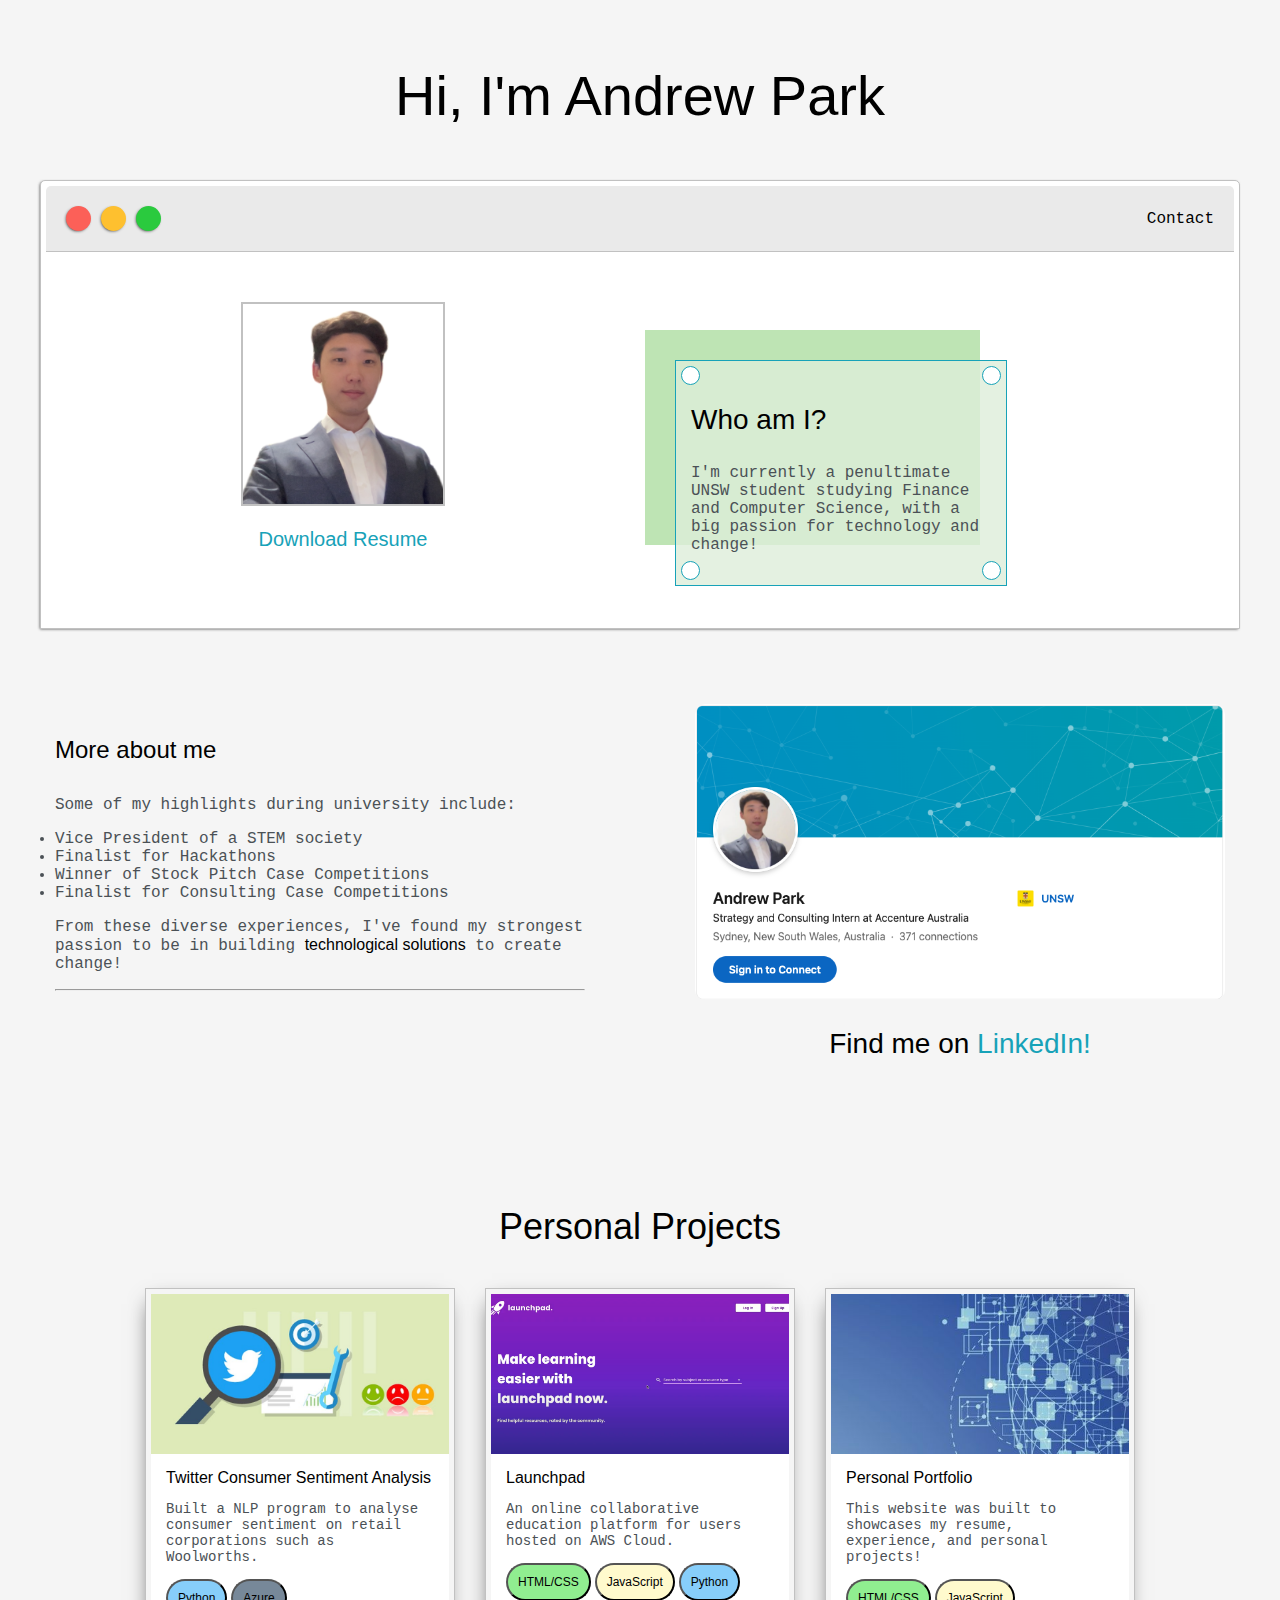
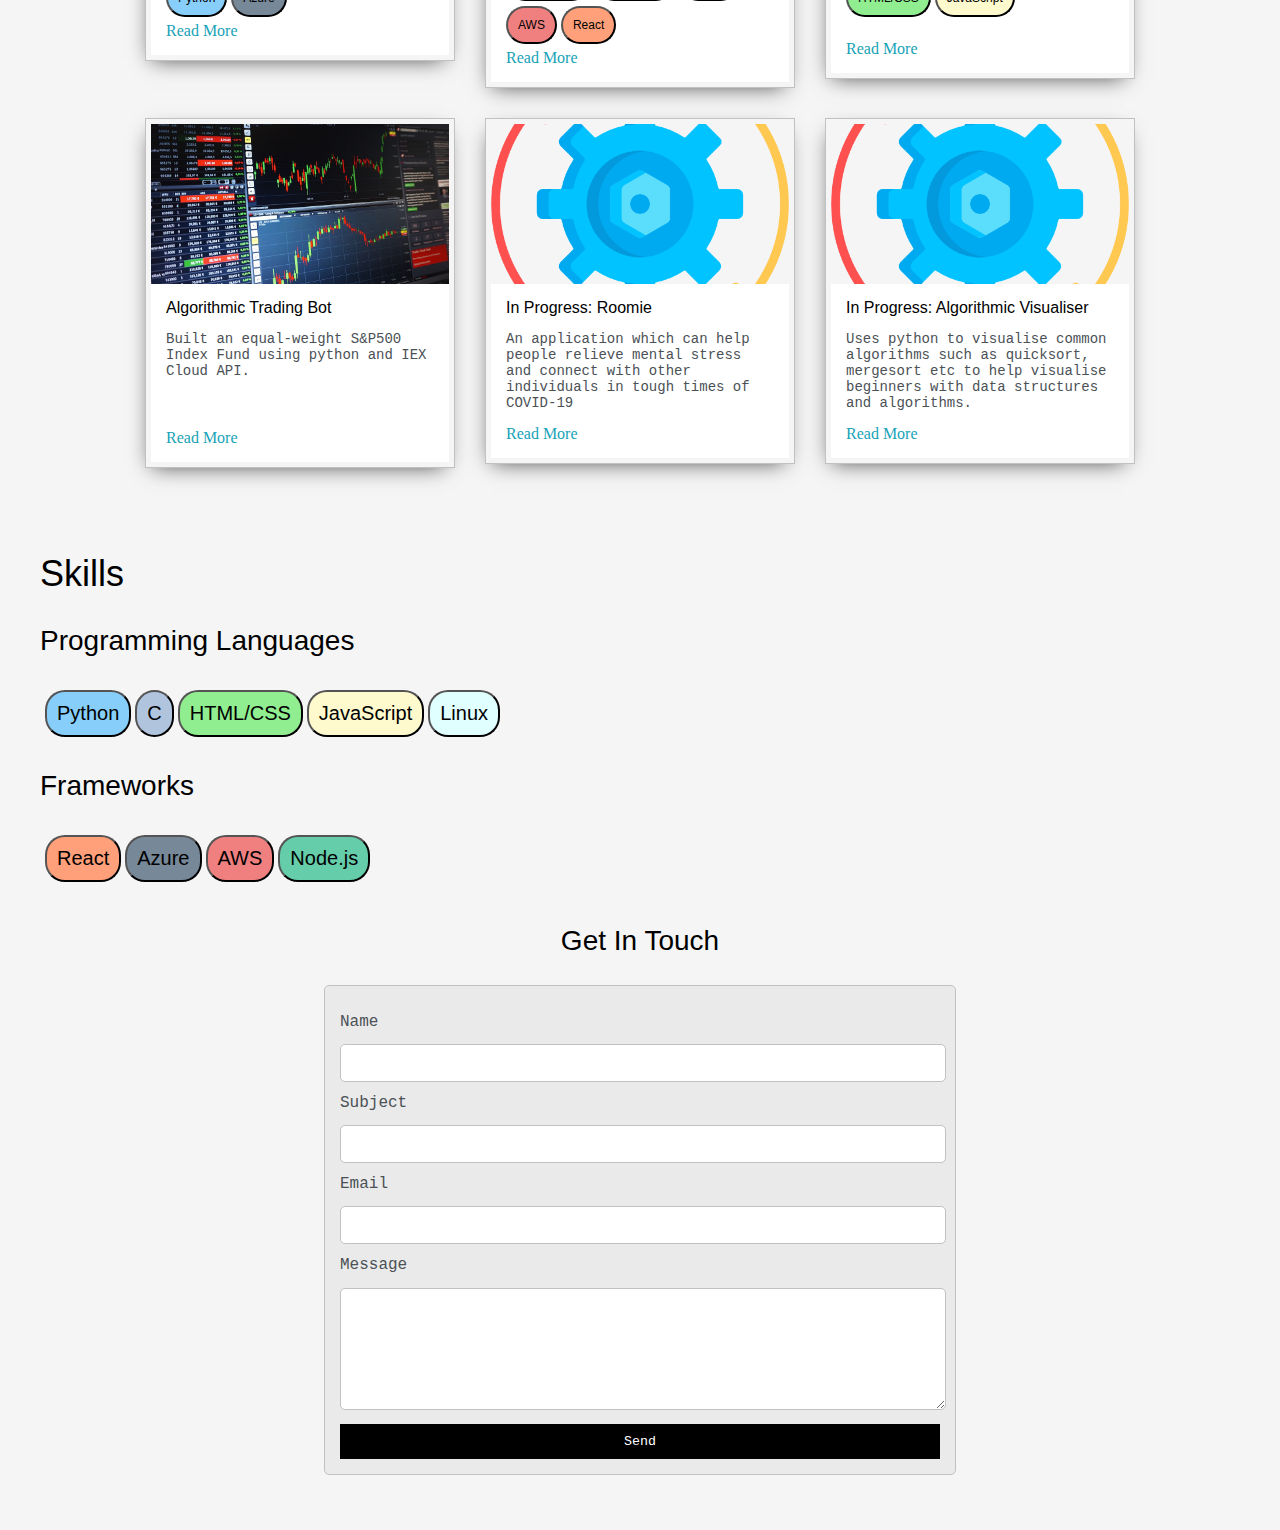
<file: portfolio-website-master/index.html>
<!DOCTYPE html>
<html>
<head>
	<title>Andrew Park's Personal Portfolio</title>

	<!-- Controls how your device is shown on different devices -->
	<meta name="viewport" content="width=device-width, initial-scale=1, maximum-scale=1, minimum-scale=1" />

	<link href="https://fonts.googleapis.com/css2?family=Russo+One&display=swap" rel="stylesheet">

	<link href="https://fonts.googleapis.com/css2?family=Roboto+Mono:wght@500&family=Russo+One&display=swap" rel="stylesheet">

	<link rel="stylesheet" type="text/css" href="default.css">
	<link id="theme-style" rel="stylesheet" type="text/css" href="">
</head>
<body>
	<!-- spans are in line elements, divs are block containers -->
	<section class="s1">
		<div class = whitebox>
		<div class="main-container">
			<div class="greeting-wrapper">
				<h1>Hi, I'm Andrew Park</h1>
			</div>
			<div class="intro-wrapper">
				<div class="nav-wrapper">

					<!-- Link around dots-wrapper added after tutorial video -->
					<a href="index.html">
						<div class="dots-wrapper">
							<div id="dot-1" class="browser-dot"></div>
							<div id="dot-2" class="browser-dot"></div>
							<div id="dot-3" class="browser-dot"></div>
						</div>
					</a>
					
					<ul id="navigation">
						<li><a href="index.html#contact">Contact</a></li>

					</ul>
				</div>

				<div class="left-column">
					<img id="profile_pic" src="images/andrewphoto.png" alt="picture">
					<h5 style="text-align: center;line-height: 0;"><a target="_blank" href="resume.pdf">Download Resume</a></h5>
				</div>
				<div class="right-column">

					<div id="preview-shadow">
						<div id="preview">
							<div id="corner-tl" class="corner"></div>
							<div id="corner-tr" class="corner"></div>
							<h3>Who am I?</h3>
							<p>I'm currently a penultimate UNSW student studying Finance and Computer Science, with a big passion for technology and change!</p>
							<div id="corner-br" class="corner"></div>
							<div id="corner-bl" class="corner"></div>
						</div>
					</div>
				</div>
			</div>
		</div>
		</div>
	</section>
	
	<section class="s2">
		<div class="main-container">
			<div class ="whitecontainer">
				<div class="about-wrapper">
					<div class="about-me">
						<h4>More about me</h4>

						<p>Some of my highlights during university include:</p>
							<li>Vice President of a STEM society</li>	
							<li>Finalist for Hackathons</li>
							<li>Winner of Stock Pitch Case Competitions</li>
							<li>Finalist for Consulting Case Competitions</li>

						<p>From these diverse experiences, I've found my strongest passion to be in building <strong>technological solutions</strong> to create change!</p>

						<hr>
						
					</div>

					
					<div class="social-links">
						<img id="social_img" src="images/linkedin.png">
						<h3>Find me on<a target="_blank" href="https://www.linkedin.com/in/andrew-park-7b8992195/"> LinkedIn!</a></h3>
						<br>
					</div>
				</div>
			</div>
		</div>
	</section>

	<section class="s1">
		<div class="main-container">
			<h2 style="text-align: center;">Personal Projects</h2>
			<div class="post-wrapper">
				<div>
					<div class="post">
						<img class="thumbnail" src="images/twitter.jpeg">
						<div class="post-preview">
							<h6 class="post-title">Twitter Consumer Sentiment Analysis</h6>
							<p class="post-intro">Built a NLP program to analyse consumer sentiment on retail corporations such as Woolworths.</p>
							<button class = btn id ="python">
								Python
							</button>
							<button class = btn id ="azure">
								Azure
							</button>
							<br>
							<a href="post.html">Read More</a>
						</div>
					</div>
				</div>

				<div>
					<div class="post">
						<img class="thumbnail" src="images/launchpad.png">
						<div class="post-preview">
							<h6 class="post-title">Launchpad</h6>
							<p class="post-intro">An online collaborative education platform for users hosted on AWS Cloud.</p>
							
							<button class = btn id ="htmlcss">
								HTML/CSS
							</button>
							<button class = btn id ="javascript">
								JavaScript
							</button>
							<button class = btn id ="python">
								Python
							</button>
							<button class = btn id ="aws">
								AWS
							</button>
							<button class = btn id ="react">
								React
							</button>
							<br>
							<a href="post.html">Read More</a>
						</div>
					</div>
				</div>

				<div>
					<div class="post">
						<img class="thumbnail" src="images/background.jpeg">
						<div class="post-preview">
							<h6 class="post-title">Personal Portfolio</h6>
							<p class="post-intro">This website was built to showcases my resume, experience, and personal projects!</p>

							<button class = btn id ="htmlcss">
								HTML/CSS
							</button>
							<button class = btn id ="javascript">
								JavaScript
							</button>
							<br>
							<br>
							<a href="post.html">Read More</a>
						</div>
					</div>
				</div>
				
				<div>
					<div class="post">
						<img class="thumbnail" src="images/tradingbot.jpeg">
						<div class="post-preview">
							<h6 class="post-title">Algorithmic Trading Bot</h6>
							<p class="post-intro">Built an equal-weight S&P500 Index Fund using python and IEX Cloud API.</p>
							<br>
							<br>
							<a href="post.html">Read More</a>
							
						</div>
					</div>
				</div>

				<div>
					<div class="post">
						<img class="thumbnail" src="images/inprogress.png">
						<div class="post-preview">
							<h6 class="post-title">In Progress: Roomie </h6>
							<p class="post-intro">An application which can help people relieve mental stress and connect with other individuals in tough times of COVID-19</p>
							
							<a href="post.html">Read More</a>
						</div>
					</div>
				</div>
				
				<div>
					<div class="post">
						<img class="thumbnail" src="images/inprogress.png">
						<div class="post-preview">
							<h6 class="post-title">In Progress: Algorithmic Visualiser</h6>
							<p class="post-intro">Uses python to visualise common algorithms such as quicksort, mergesort etc to help visualise beginners with data structures and algorithms.</p>
							<a href="post.html">Read More</a>
						</div>
					</div>
				</div>
			</div>
			<h2>Skills</h2>
				<h3>Programming Languages</h3>
				<div id="skills">
					<button class = btn1 id ="python">
						Python
					</button>
					<button class = btn1 id ="c">
						C
					</button>
					
					<button class = btn1 id ="htmlcss">
						HTML/CSS
					</button>
					<button class = btn1 id ="javascript">
						JavaScript
					</button>
					<button class = btn1 id ="linux">
						Linux
					</button>
					
				</div>
				<h3>Frameworks</h3>
				<div id = "skills">
					<button class = btn1 id ="react">
						React
					</button>
					<button class = btn1 id ="azure">
						Azure
					</button>
					<button class = btn1 id ="aws">
						AWS
					</button>
					<button class = btn1 id ="node">
						Node.js
					</button>
				</div>
		</div>
		
	</section>
	
	<section class="s2">
		<div class="main-container">
			<a href=""></a>
			<h3 style="text-align: center;">Get In Touch</h3>

			<form id="contact-form">
				<a name="contact"></a>

				<label>Name</label>
				<input class="input-field" type="text" name="name">

				<label>Subject</label>
				<input class="input-field" type="text" name="subject">

				<label>Email</label>
				<input class="input-field" type="text" name="email">

				<label>Message</label>
				<textarea class="input-field" name="message"></textarea>

				<input id="submit-btn" type="submit" value="Send">
			</form>
		</div>
	</section> 

	<script type="text/javascript" src="script.js"></script>
</body>
</html>
</file>
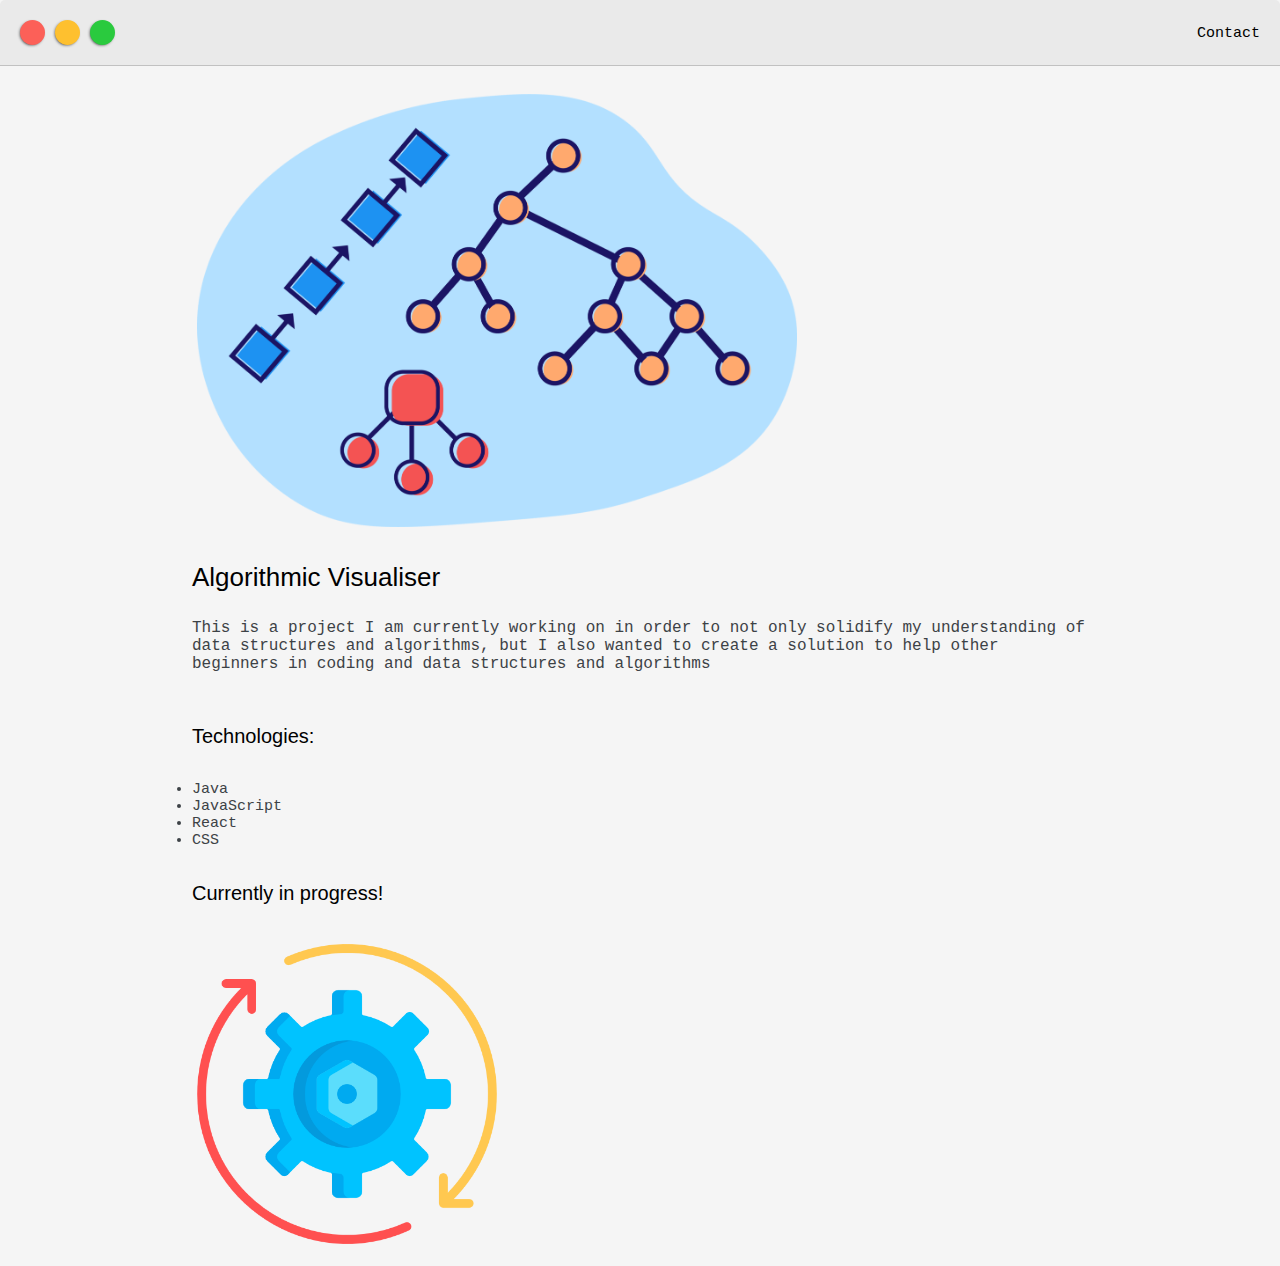
<file: algorithmsvisualiser.html>
<!DOCTYPE html>
<html>
<head>
	<title>Algorithms Visualiser</title>


	<meta name="viewport" content="width=device-width, initial-scale=1, maximum-scale=1, minimum-scale=1" />

	<link href="https://fonts.googleapis.com/css2?family=Russo+One&display=swap" rel="stylesheet">

	<link href="https://fonts.googleapis.com/css2?family=Roboto+Mono:wght@500&display=swap" rel="stylesheet">

	<link rel="stylesheet" type="text/css" href="default.css">


	<style type="text/css">
		.img-container{
			max-width: 600px;
			
		}

		img{
			width: 100%
		}
		.img-container1{
			
			max-width: 300px;
		}

	</style>

</head>
<body>
	<div class="nav-wrapper">

		<!-- Link around dots-wrapper added after tutorial video -->
		<a href="index.html">
			<div class="dots-wrapper">
				<div id="dot-1" class="browser-dot"></div>
				<div id="dot-2" class="browser-dot"></div>
				<div id="dot-3" class="browser-dot"></div>
			</div>
		</a>

		<ul id="navigation">
			<li><a href="index.html#contact">Contact</a></li>

		</ul>
	</div>

	<div class="main-container">
		<br>

		<div class="img-container">
			<img src="images/dsa.png">
		</div>
		
		<h3>Algorithmic Visualiser</h3>

		<p>This is a project I am currently working on in order to not only solidify my understanding of data structures and algorithms, 
			but I also wanted to create a solution to help other beginners in coding and data structures and algorithms

		<br>
		<br>
		</p>

		<h5>Technologies:</h5>
		<li>Java</li>
		<li>JavaScript</li>
		<li>React</li>
		<li>CSS</li>

		<h5>Currently in progress!</h5>
		<div class="img-container1">
			<img src="images/inprogress.png">
		</div>
	</div>

</body>
</html>

<!-- QuantConnect is an open-source, cloud-based algorithmic trading platform for equities, FX, futures, options, derivatives and cryptocurrencies. -->
</file>
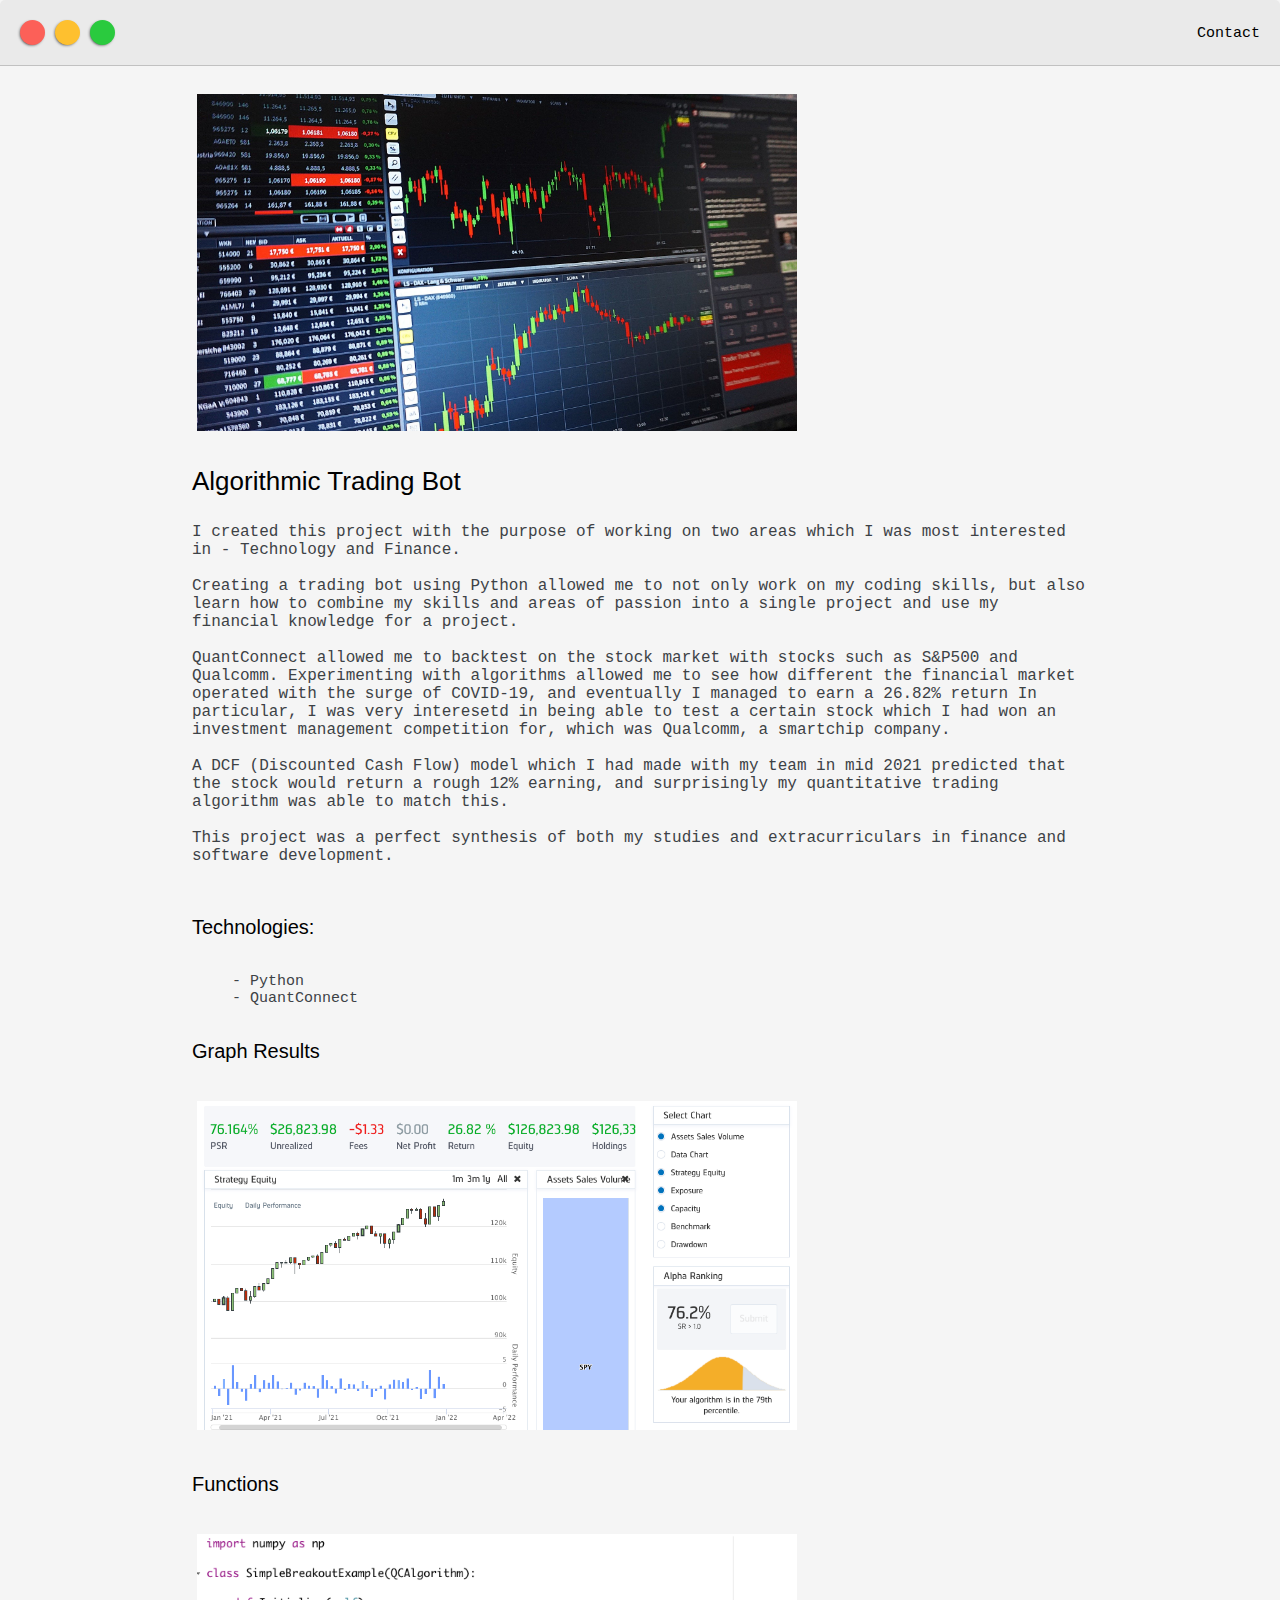
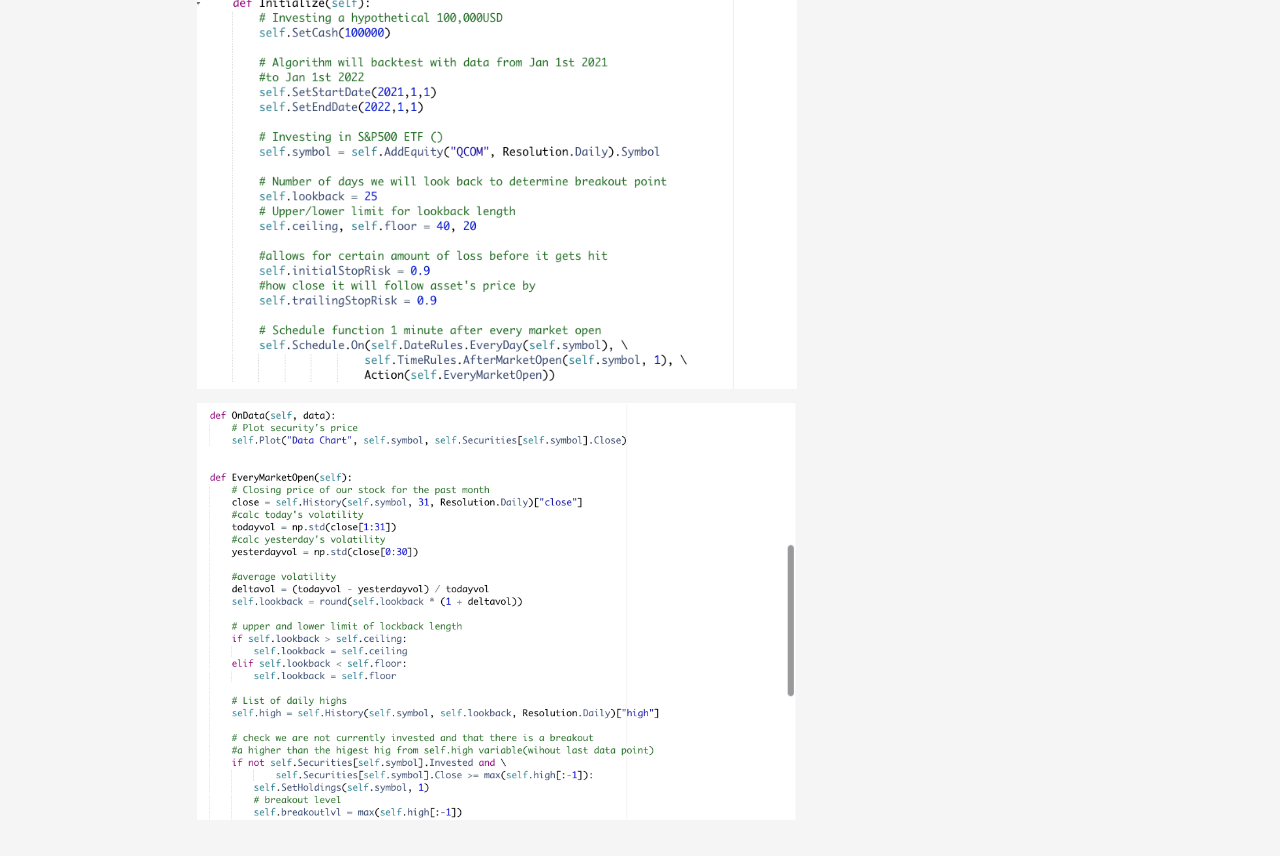
<file: tradingbot.html>
<!DOCTYPE html>
<html>
<head>
	<title>Algorithmic Trading Bot</title>


	<meta name="viewport" content="width=device-width, initial-scale=1, maximum-scale=1, minimum-scale=1" />

	<link href="https://fonts.googleapis.com/css2?family=Russo+One&display=swap" rel="stylesheet">

	<link href="https://fonts.googleapis.com/css2?family=Roboto+Mono:wght@500&display=swap" rel="stylesheet">

	<link rel="stylesheet" type="text/css" href="default.css">


	<style type="text/css">
		.img-container{
			max-width: 600px;
		}

		img{
			width: 100%
		}

	</style>

</head>
<body>
	<div class="nav-wrapper">

		<!-- Link around dots-wrapper added after tutorial video -->
		<a href="index.html">
			<div class="dots-wrapper">
				<div id="dot-1" class="browser-dot"></div>
				<div id="dot-2" class="browser-dot"></div>
				<div id="dot-3" class="browser-dot"></div>
			</div>
		</a>

		<ul id="navigation">
			<li><a href="index.html#contact">Contact</a></li>

		</ul>
	</div>

	<div class="main-container">
		<br>

		<div class="img-container">
			<img src="images/tradingbot.jpeg">
		</div>
		
		<h3>Algorithmic Trading Bot</h3>

		<p> I created this project with the purpose of working on two areas which I was most interested in - Technology and Finance.
		<br>
		<br>
		Creating a trading bot using Python allowed me to not only work on my coding skills, but also learn how to combine my skills and areas of passion into a single project and use my financial knowledge for a project.
		
		<br>
		<br>
		QuantConnect allowed me to backtest on the stock market with stocks such as S&P500 and Qualcomm. Experimenting with algorithms allowed me to see how different the financial market operated with the surge of COVID-19, and eventually I managed to earn a 26.82% return
		In particular, I was very interesetd in being able to test a certain stock which I had won an investment management competition for, which was Qualcomm, a smartchip company. 
		<br>
		<br>
		A DCF (Discounted Cash Flow) model which I had made with my team in mid 2021 predicted that the stock would return a rough 12% earning, and surprisingly my quantitative trading algorithm was able to match this.
		<br>
		<br>
		This project was a perfect synthesis of both my studies and extracurriculars in finance and software development.
		<br>
		<br>
		</p>

		<h5>Technologies:</h5>
		<ul>
			<li>- Python</li>
			<li>- QuantConnect</li>
		</ul>


		<h5>Graph Results</h5>
		<div class="img-container">
			<img src="images/tradegraph.png">
		</div>


		<h5>Functions</h5>
		<div class="img-container">
			<img src="images/function1.png">
		</div>

		
		<div class="img-container">
			<img src="images/function2.png">
		</div>


	</div>

</body>
</html>

<!-- QuantConnect is an open-source, cloud-based algorithmic trading platform for equities, FX, futures, options, derivatives and cryptocurrencies. -->
</file>
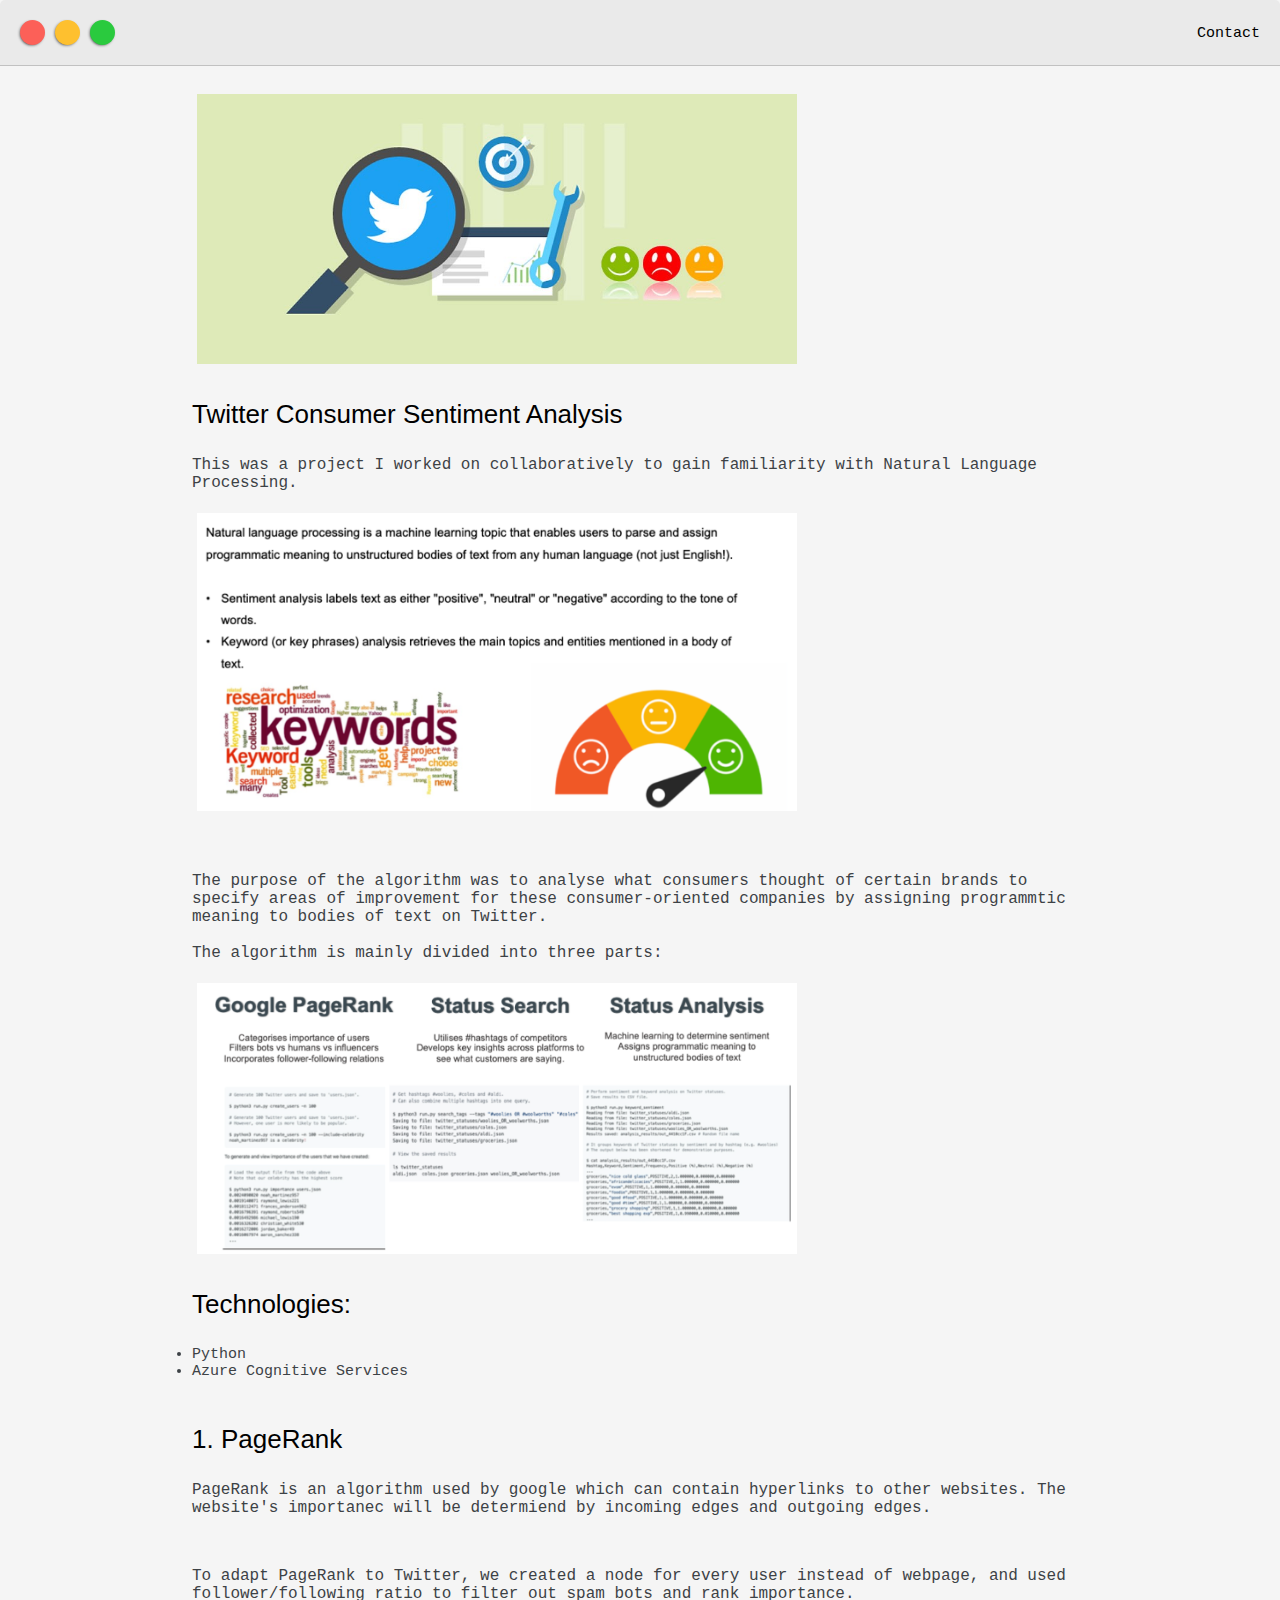
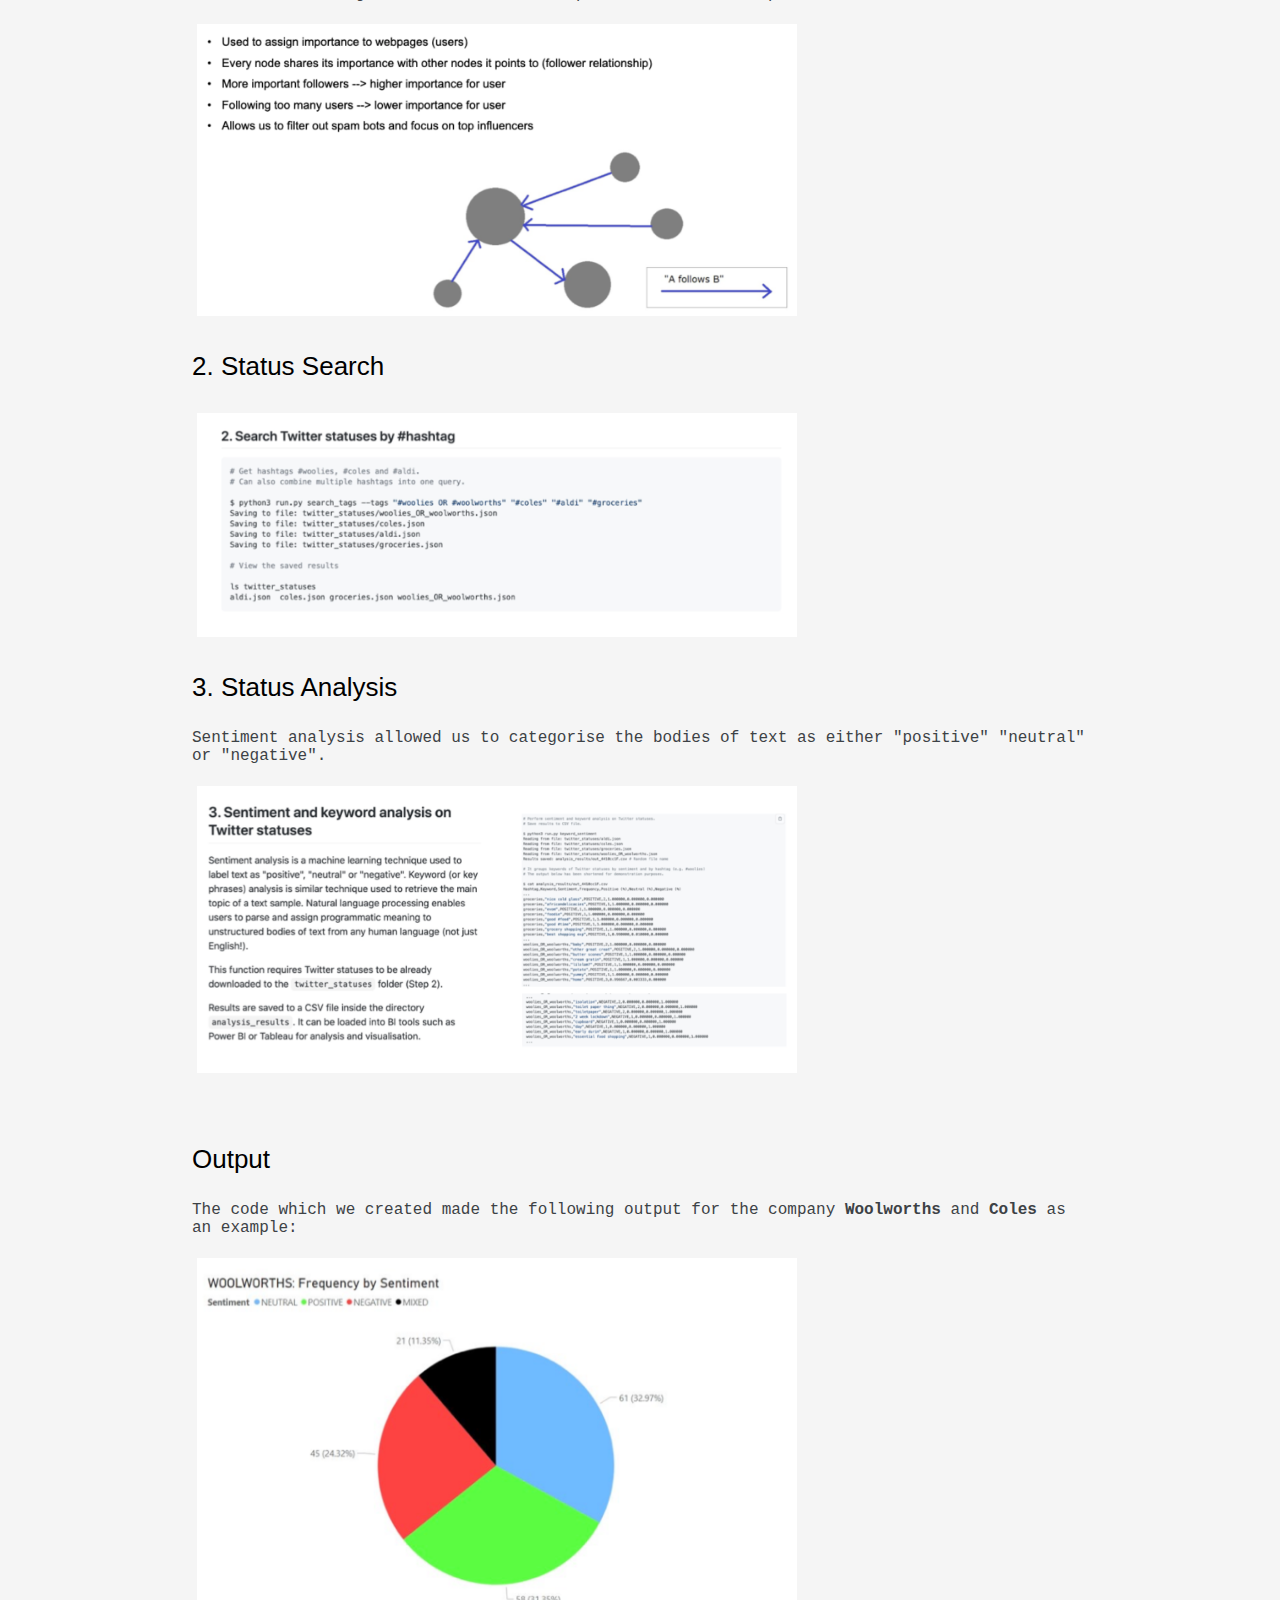
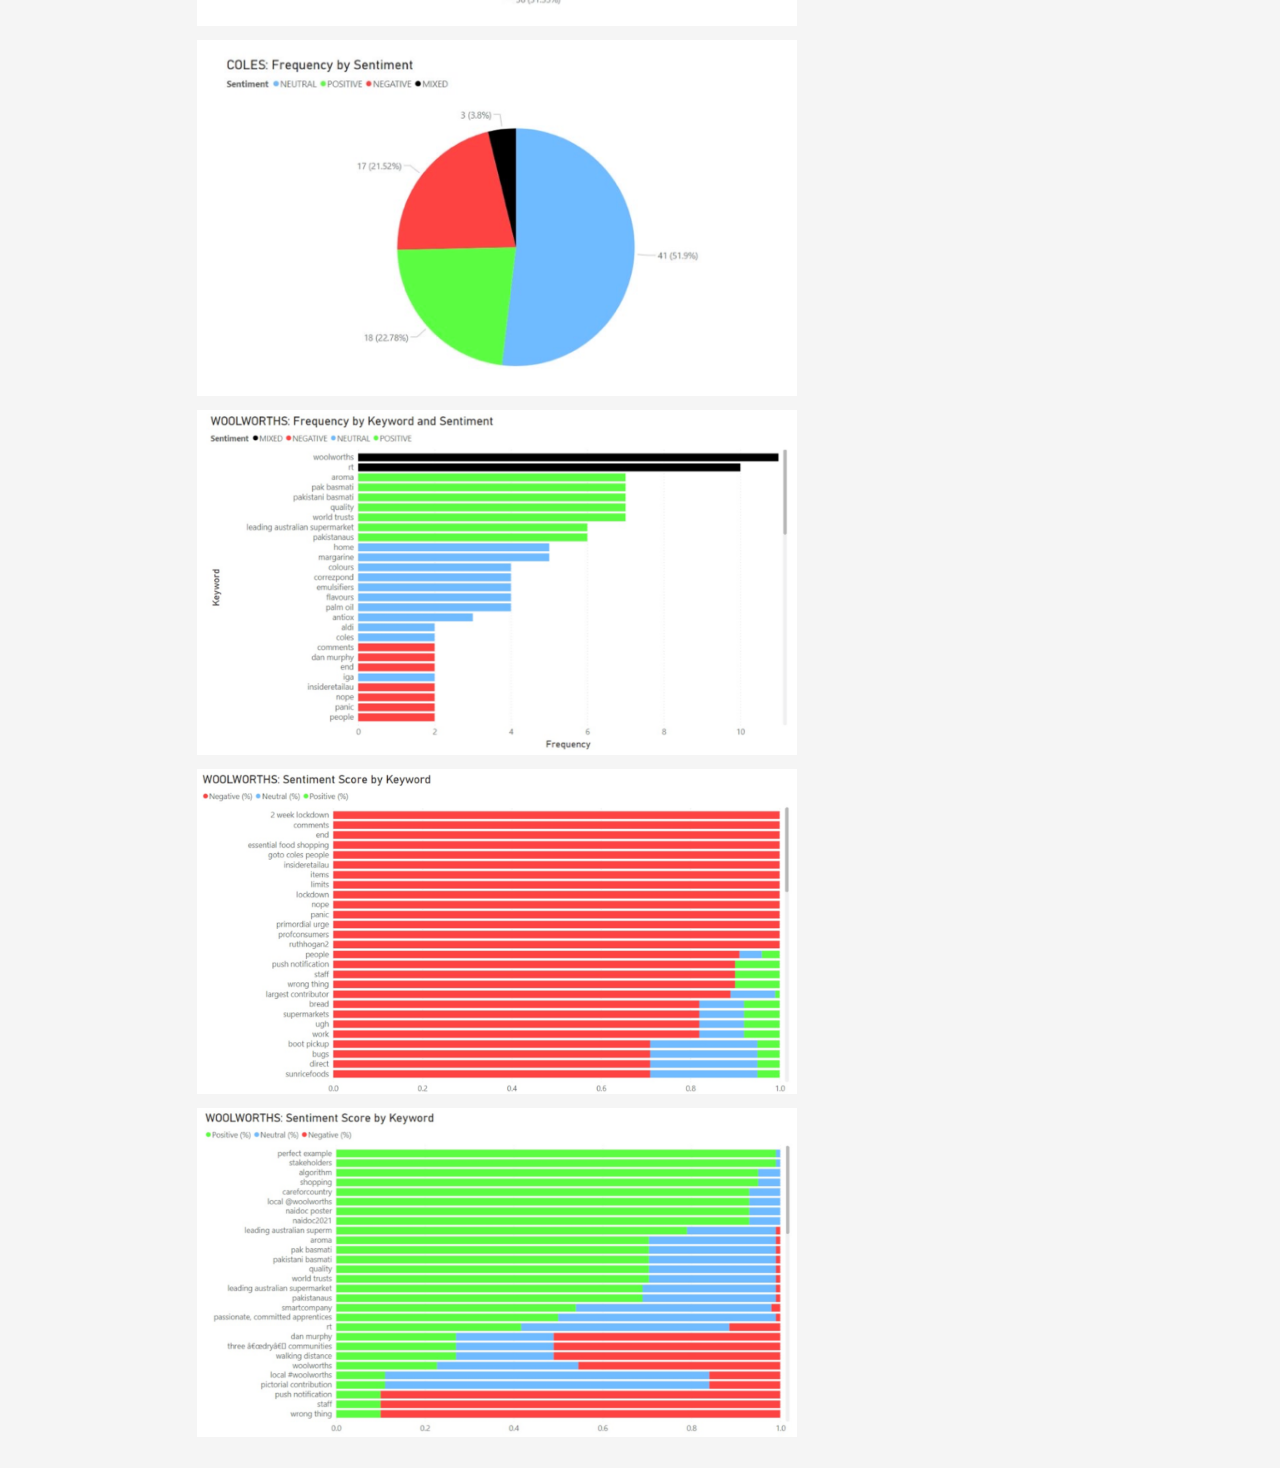
<file: twitter.html>
<!DOCTYPE html>
<html>
<head>
	<title>Twitter Consumer Sentiment Analysis</title>


	<meta name="viewport" content="width=device-width, initial-scale=1, maximum-scale=1, minimum-scale=1" />

	<link href="https://fonts.googleapis.com/css2?family=Russo+One&display=swap" rel="stylesheet">

	<link href="https://fonts.googleapis.com/css2?family=Roboto+Mono:wght@500&display=swap" rel="stylesheet">

	<link rel="stylesheet" type="text/css" href="default.css">


	<style type="text/css">
		.img-container{
			max-width: 600px;
		}

		img{
			width: 100%
		}

	</style>

</head>
<body>
	<div class="nav-wrapper">

		<!-- Link around dots-wrapper added after tutorial video -->
		<a href="index.html">
			<div class="dots-wrapper">
				<div id="dot-1" class="browser-dot"></div>
				<div id="dot-2" class="browser-dot"></div>
				<div id="dot-3" class="browser-dot"></div>
			</div>
		</a>

		<ul id="navigation">
			<li><a href="index.html#contact">Contact</a></li>

		</ul>
	</div>

	<div class="main-container">
	
		<br>

		<div class="img-container">
			<img src="images/twitter.jpeg">
		</div>
		
		<h3>Twitter Consumer Sentiment Analysis</h3>

		<p>This was a project I worked on collaboratively to gain familiarity with Natural Language Processing.
			<div class="img-container">
				<img src="images/wooliesx8.png">
			</div>
		<br>
		<br>
		<p>The purpose of the algorithm was to analyse what consumers thought of certain brands to specify areas of improvement for these consumer-oriented companies by assigning programmtic meaning to bodies of text on Twitter.
			<br>
			<br>
			The algorithm is mainly divided into three parts:
		</p>	
		<div class="img-container">
			<img src="images/wooliesx1.png">
		</div>
		
		<h3>Technologies:</h3>
			<li>Python</li>
			<li>Azure Cognitive Services</li>
		
		<br>
		<h3>1. PageRank</h3>
		<p> PageRank is an algorithm used by google which can contain hyperlinks to other websites. The website's importanec will be determiend by incoming edges and outgoing edges.</p> 
		<br>
		<p> To adapt PageRank to Twitter, we created a node for every user instead of webpage, and used follower/following ratio to filter out spam bots and rank importance.</p> 
		<div class="img-container">
			<img src="images/wooliesx7.png">
		</div>
		<h3>2. Status Search</h3>
		<div class="img-container">
			<img src="images/wooliesx5.png">
		</div>
		<h3>3. Status Analysis</h3>
		<p> Sentiment analysis allowed us to categorise the bodies of text as either "positive" "neutral" or "negative".</p> 
		<div class="img-container">
			<img src="images/wooliesx6.png">
		</div>
		<br>
		<br>
		<h3>Output</h3>
		<p> The code which we created made the following output for the company <b>Woolworths</b> and <b>Coles</b> as an example: </p>
		<div class="img-container">
			<img src="images/wx0.png">
		</div>
		<div class="img-container">
			<img src="images/wx00.png">
		</div>
		<div class="img-container">
			<img src="images/wx1.png">
		</div>
		<div class="img-container">
			<img src="images/wx2.png">
		</div>
		<div class="img-container">
			<img src="images/wx3.png">
		</div>
	</div>

</body>
</html>

<!-- QuantConnect is an open-source, cloud-based algorithmic trading platform for equities, FX, futures, options, derivatives and cryptocurrencies. -->
</file>
<file: portfolio-website-master/default.css>
:root{
	--mainColor:#eaeaea;
	--secondaryColor:#fff;

	--borderColor:#c1c1c1;

	--mainText:black;
	--secondaryText:#4b5156;

	--themeDotBorder:#24292e;

	--previewBg:rgba(221, 238, 218, 0.8);
	--previewShadow:#bee4b4;


	--buttonColor:black;


}

div{
	/* background-color: whitesmoke; */
	padding: 5px;
}
/* 
body{
	width:100%;
	height: 100vh;
	color:#fff;
	background: linear-gradient(180deg,#93A5CF, #E4EfE9)
}  */

body{
	background-color: whitesmoke;
}

html, body{
	padding: 0;
	margin: 0;
	scroll-behavior: smooth;
}
html {
    height: 100%;
}
body {
    height: 100%;
    margin: 0;
    background-repeat: no-repeat;
    background-attachment: fixed;
}

body *{
	transition: 0.3s;
}


h1, h2, h3, h4, h5, h6, strong{
	color: var(--mainText);
	font-family: 'Roboto', sans-serif;
	font-weight: 500;
}

p, li, span, label, input, textarea{
	color: var(--secondaryText);
	font-family: 'Lato', monospace;
}

a{
	text-decoration: none;
	color:#17a2b8;
}

ul{
	list-style: none;
}

h1 { font-size: 56px;}
h2 { font-size: 36px;}
h3 { font-size: 28px;}
h4 { font-size: 24px;}
h5 { font-size: 20px;}
h6 { font-size: 16px;}


.s1{
	/* background-color: var(--mainColor); */
	/* border-bottom:1px transparent var(--borderColor); */
	overflow:auto;
}

.s2{
	/* background-color: var(--mainColor); */
	/* border-bottom:1px solid var(--borderColor); */
	overflow:auto;
}

.main-container{
	width: 1200px;
	margin: 0 auto;
}


.greeting-wrapper{
	display: grid;
	text-align: center;
	align-content: center;
	min-height: 10em;

}

.intro-wrapper{
	background-color: var(--secondaryColor);
	border:1px solid var(--borderColor);
	border-radius:5px 5px 0 0;


	-webkit-box-shadow: -1px 1px 3px -1px rgba(0,0,0,0.75);
	-moz-box-shadow: -1px 1px 3px -1px rgba(0,0,0,0.75);
	box-shadow: -1px 1px 3px -1px rgba(0,0,0,0.75);

	display: grid;
	grid-template-columns: 1fr 1fr;
	grid-template-areas: 
		'nav-wrapper nav-wrapper'
		'left-column right-column'
	;
}


.nav-wrapper{
	border-radius:5px 5px 0 0;
	grid-area:nav-wrapper;
	border-bottom: 1px solid var(--borderColor);
	/* Puts contact at the right */
	display: flex;

	/* Horizontal - justify-content: center*/
	justify-content: space-between;
	/* Vertical */
	align-items: center;
	background-color: var(--mainColor);
}

#navigation a{
	color:var(--mainText);
}


#navigation{
	margin:0;
	padding: 10px;
}

#navigation li{
	display: inline-block;
	margin-right: 5px;
	margin-left:5px;
}

.dots-wrapper{
	/* Spaces out dots */
	display: flex;
	padding: 10px;
}

#dot-1{
	background-color:  #FC6058;
}

#dot-2{
	background-color:  #FEC02F;
}

#dot-3{
	background-color:  #2ACA3E;
}

.browser-dot{
	background-color: black;
	height: 15px;
	width: 15px;
	border-radius: 50%;
	margin: 5px;

	-webkit-box-shadow: -1px 1px 3px -1px rgba(0,0,0,0.75);
	-moz-box-shadow: -1px 1px 3px -1px rgba(0,0,0,0.75);
	box-shadow: -1px 1px 3px -1px rgba(0,0,0,0.75);

}


.left-column{
	grid-area: left-column;
	padding-top:50px;
	padding-bottom: 50px;
}

#profile_pic{
	display: block;
	margin:0 auto;

	height: 200px;
	width: 200px;
	object-fit: cover;
	border:2px solid var(--borderColor);
}


#theme-options-wrapper{
	display: flex;
	justify-content: center;
}

.theme-dot{
	height: 30px;
	width: 30px;
	background-color: black;
	border-radius: 50%;

	margin: 5px;
	border:2px solid var(--themeDotBorder);

	-webkit-box-shadow: -1px 1px 3px -1px rgba(0,0,0,0.75);
	-moz-box-shadow: -1px 1px 3px -1px rgba(0,0,0,0.75);
	box-shadow: -1px 1px 3px -1px rgba(0,0,0,0.75);

	cursor: pointer;
}


.theme-dot:hover{
	border-width: 5px;
}


#light-mode{
	background-color: #fff;
}
/* 
#blue-mode{
	background-color: #192734;
}

#green-mode{
	background-color: #78866b;
}

#purple-mode{
	background-color: #7E4C74;
} */

#settings-note{
	font-size: 12px;
	font-style: italic;
	text-align: center;
}

.right-column{
	grid-area: right-column;
	display: grid;
	align-content: center;

	padding-top: 50px;
	padding-bottom: 50px;
}


#preview-shadow{
	background-color: var(--previewShadow);
	max-width: 300px;
	height: 180px;
	padding-left: 30px;
	padding-top: 30px;
}

#preview{
	width: 300px;
	border:1.5px solid #17a2b8;
	background-color: var(--previewBg);
	padding:15px;
	position: relative;
}

.corner{
	width:7px;
	height: 7px;
	border-radius: 50%;
	border:1.5px solid #17a2b8;
	background-color: #fff;
	position: absolute;
}

#corner-tl{
	top:5px;
	left: 5px
}

#corner-tr{
	top:5px;
	right: 5px
}


#corner-br{
	bottom:5px;
	right: 5px
}


#corner-bl{
	bottom:5px;
	left: 5px
}

.about-wrapper{
	display: grid;
	grid-template-columns: repeat(auto-fit, minmax(320px, 1fr));
	padding-bottom: 50px;
	padding-top: 50px;
	gap:100px;
}

/* .whitebox{
	width:90%;
	height: 1200px;
	background-color: whitesmoke;
} */

.btn{
	padding: 10px;
	background-color: rgb(172, 172, 172);
	border-radius: 20px;
	border: 1px transparent black;
	cursor: pointer;
	font-weight: 500;
	margin-bottom: 5px;
	font-size: 12px;
}


.btn1{
	padding: 10px;
	background-color: rgb(172, 172, 172);
	border-radius: 20px;
	border: 1px transparent black;
	cursor: pointer;
	font-weight: 500;
	font-size: 20px;
}


.btn:hover{
	background-color: lightcyan;
} 

#python{
	background-color: lightskyblue;
}
#react{
	background-color: lightsalmon;
}
#htmlcss{
	background-color: lightgreen;
}
#linux{
	background-color: lightcyan;
}
#c{
	background-color: lightsteelblue;
}
#azure{
	background-color: lightslategray;
}
#javascript{
	background-color: lemonchiffon;
}
#aws{
	background-color: lightcoral;
}
#node{
	background-color: mediumaquamarine;
}


.social-links{
	display: grid;
	align-content: center;
	text-align: center;
}

#social_img{
	width: 100%;
	border-radius: 10px;
}


.post-wrapper{
	display: grid;
	grid-template-columns: repeat(auto-fit, 320px);
	gap:20px;
	justify-content: center;
	padding-bottom: 50px;
}

.post{
	border:1px solid var(--borderColor);
	-webkit-box-shadow: -2px 7px 21px -9px rgba(0,0,0,0.75);
	-moz-box-shadow: -2px 7px 21px -9px rgba(0,0,0,0.75);
	box-shadow: -2px 7px 21px -9px rgba(0,0,0,0.75);
}

.thumbnail{
	display: block;
	width: 100%;
	height:160px;
	object-fit: cover;
}

.post-preview{
	background-color: #fff;
	padding:15px;
}

.post-title{
	color:black;
	margin: 0;
}

.post-intro{
	color:#4b5156;
	font-size: 14px;
}


#contact-form{
	display: block;
	max-width: 600px;
	margin: 0 auto;
	border: 1px solid var(--borderColor);
	padding: 15px;
	border-radius: 5px;
	background-color: var(--mainColor);
	margin-bottom: 50px;

}

#contact-form label{
	line-height: 2.7em;
}

#contact-form textarea{
	min-height: 100px;
	font-size: 14px;
}


.input-field{
	width: 100%;
	padding-top: 10px;
	padding-bottom:10px; 
	background-color: var(--secondaryColor);
	border-radius: 5px;
	border:1px solid var(--borderColor);
	font-size: 14px;
}


#submit-btn{
	margin-top: 10px;
	width: 100%;
	padding-top: 10px;
	padding-bottom:10px; 
	color: #fff;
	background-color: var(--buttonColor);
	border:none;
}


@media screen and (max-width: 1200px){
	.main-container{
		width: 95%;
	}
}

@media screen and (max-width: 800px){
	.intro-wrapper{
		grid-template-columns: 1fr;
		grid-template-areas: 
			'nav-wrapper'
			'left-column'
			'right-column'
		;
	}

	.right-column{
		justify-content: center;
	}

}

@media screen and (max-width: 400px){
	#preview-shadow{
		max-width: 280px;
		height: 180px;
		padding-left: 10px;
		padding-top: 10px;
	}

	#preview{
		width: 280px;

	}

}
</file>
<file: default.css>
:root{
	--mainColor:#eaeaea;
	--secondaryColor:#fff;

	--borderColor:#c1c1c1;

	--mainText:black;
	--secondaryText:#3d4246;

	--themeDotBorder:#f2f4f7;

	--previewBg: rgb(235, 255, 255);
	--previewShadow: rgb(204, 255, 255);


	--buttonColor:black;


}

div{
	padding: 5px;
}

/* body{
	width:100%;
	height: 100vh;
	color:#fff;
	background: linear-gradient(180deg,#93A5CF, #E4EfE9)
}   */

body{
	background-color: whitesmoke;
}

html, body{
	padding: 0;
	margin: 0;
	scroll-behavior: smooth;
}
html {
    height: 100%;
}
body {
    height: 100%;
    margin: 0;
    background-repeat: no-repeat;
    background-attachment: fixed;
}

body *{
	transition: 0.3s;
}


h1, h2, h3, h4, h5, h6, strong{
	color: var(--mainText);
	font-family: 'Roboto', sans-serif;
	font-weight: 800;
}
h3, h4,h5,h6{
	font-weight: 500;
}

p, li, span, label, input, textarea{
	color: var(--secondaryText);
	font-family: 'Lato', monospace;
}
li{
	font-size: 15px;
}
a{
	text-decoration: none;
	color:#17a2b8;
}

ul{
	list-style: none;
}

h1 { font-size: 56px;}
h2 { font-size: 36px;}
h3 { font-size: 26px;}
h4 { font-size: 24px;}
h5 { font-size: 20px;}
h6 { font-size: 16px;}


.s1{
	/* background-color: var(--mainColor); */
	/* border-bottom:1px transparent var(--borderColor); */
	overflow:auto;
}

.s2{
	/* background-color: var(--mainColor); */
	/* border-bottom:1px solid var(--borderColor); */
	overflow:auto;
}

.main-container{
	width: 70%;
	margin: 0 auto;
}


.greeting-wrapper{
	display: grid;
	text-align: center;
	align-content: center;
	min-height: 10em;

}

.intro-wrapper{
	background-color: var(--secondaryColor);
	border:1px solid var(--borderColor);
	border-radius:5px 5px 0 0;


	-webkit-box-shadow: -1px 1px 3px -1px rgba(0,0,0,0.75);
	-moz-box-shadow: -1px 1px 3px -1px rgba(0,0,0,0.75);
	box-shadow: -1px 1px 3px -1px rgba(0,0,0,0.75);

	display: grid;
	grid-template-columns: 1fr 1fr;
	grid-template-areas: 
		'nav-wrapper nav-wrapper'
		'left-column right-column'
	;
}


.nav-wrapper{
	border-radius:5px 5px 0 0;
	grid-area:nav-wrapper;
	border-bottom: 1px solid var(--borderColor);
	/* Puts contact at the right */
	display: flex;

	/* Horizontal - justify-content: center*/
	justify-content: space-between;
	/* Vertical */
	align-items: center;
	background-color: var(--mainColor);
}

#navigation a{
	color:var(--mainText);
}


#navigation{
	margin:0;
	padding: 10px;
}

#navigation li{
	display: inline-block;
	margin-right: 5px;
	margin-left:5px;
}

.dots-wrapper{
	/* Spaces out dots */
	display: flex;
	padding: 10px;
}

#dot-1{
	background-color:  #FC6058;
}

#dot-2{
	background-color:  #FEC02F;
}

#dot-3{
	background-color:  #2ACA3E;
}

.browser-dot{
	background-color: black;
	height: 15px;
	width: 15px;
	border-radius: 50%;
	margin: 5px;

	-webkit-box-shadow: -1px 1px 3px -1px rgba(0,0,0,0.75);
	-moz-box-shadow: -1px 1px 3px -1px rgba(0,0,0,0.75);
	box-shadow: -1px 1px 3px -1px rgba(0,0,0,0.75);

}


.left-column{
	grid-area: left-column;
	padding-top:50px;
	padding-bottom: 50px;
}

#profile_pic{
	display: block;
	margin:0 auto;

	height: 200px;
	width: 200px;
	object-fit: cover;
	border:2px solid var(--borderColor);
}


#theme-options-wrapper{
	display: flex;
	justify-content: center;
}

.theme-dot{
	height: 30px;
	width: 30px;
	background-color: black;
	border-radius: 50%;

	margin: 5px;
	border:2px solid var(--themeDotBorder);

	-webkit-box-shadow: -1px 1px 3px -1px rgba(0,0,0,0.75);
	-moz-box-shadow: -1px 1px 3px -1px rgba(0,0,0,0.75);
	box-shadow: -1px 1px 3px -1px rgba(0,0,0,0.75);

	cursor: pointer;
}


.theme-dot:hover{
	border-width: 5px;
}


#light-mode{
	background-color: #fff;
}
/* 
#blue-mode{
	background-color: #192734;
}

#green-mode{
	background-color: #78866b;
}

#purple-mode{
	background-color: #7E4C74;
} */

#settings-note{
	font-size: 12px;
	font-style: italic;
	text-align: center;
}

.right-column{
	grid-area: right-column;
	display: grid;
	align-content: center;

	padding-top: 50px;
	padding-bottom: 50px;
}


#preview-shadow{
	background-color: var(--previewShadow);
	max-width: 300px;
	height: 180px;
	padding-left: 20px;
	padding-top: 20px;
	border-color: red;
	border-width: 30px;
}

#preview{
	width: 300px;
	background-color: var(--previewBg);
	padding:15px;
	position: relative;
}

.corner{
	width:7px;
	height: 7px;
	border-radius: 50%;
	border:1.5px solid #2f3435;
	background-color: #fff;
	position: absolute;
}

#corner-tl{
	top:5px;
	left: 5px
}

#corner-tr{
	top:5px;
	right: 5px
}


#corner-br{
	bottom:5px;
	right: 5px
}


#corner-bl{
	bottom:5px;
	left: 5px
}

.about-wrapper{
	display: grid;
	grid-template-columns: repeat(auto-fit, minmax(320px, 1fr));
	padding-bottom: 50px;
	padding-top: 50px;
	gap:100px;
}

/* .whitebox{
	width:90%;
	height: 1200px;
	background-color: whitesmoke;
} */

.btn{
	padding: 10px;
	background-color: rgb(172, 172, 172);
	border-radius: 20px;
	border: 1px transparent black;
	cursor: pointer;
	font-weight: 500;
	margin-bottom: 5px;
	font-size: 12px;
}


.btn1{
	padding: 10px;
	background-color: rgb(172, 172, 172);
	border-radius: 20px;
	border: 1px transparent black;
	cursor: pointer;
	font-weight: 500;
	font-size: 18px;
}


.btn:hover{
	background-color: lightcyan;
} 

#python{
	background-color: lightskyblue;
}
#htmlcss{
	background-color: lightskyblue;
}

#javascript{
	background-color: lightskyblue;
}
#c{
	background-color: lightskyblue;
}
#azure{
	background-color: lightblue;
}

#react{
	background-color: lightblue;
}
#linux{
	background-color: lightblue;
}
#aws{
	background-color: lightblue;
}
#node{
	background-color: lightblue;
}


.social-links{
	display: grid;
	align-content: center;
	text-align: center;
}

#social_img{
	width: 100%;
	border-radius: 10px;
}


.wrapper{
	display: grid;
	grid-template-columns: repeat(3, 1fr);
	justify-content: center;
	background-color: white;
}

.post{
	display:flex;
	flex-direction: column;
	height:100%;
	
	border:1px solid var(--borderColor);
	-webkit-box-shadow: -2px 7px 21px -9px rgba(0,0,0,0.75);
	-moz-box-shadow: -2px 7px 21px -9px rgba(0,0,0,0.75);
	box-shadow: -2px 7px 21px -9px rgba(0,0,0,0.75);
}

.thumbnail{
	display: block;
	width: 100%;
	height:160px;
	object-fit: cover;
}

.post-preview{
	background-color: #fff;
	padding:15px;
}

.post-title{
	color:black;
	margin: 0;
}

.post-intro{
	color:#4b5156;
	font-size: 14px;
}

#submit-btn{
	margin-top: 10px;
	width: 100%;
	padding-top: 10px;
	padding-bottom:10px; 
	color: #fff;
	background-color: var(--buttonColor);
	border:none;
}

.footer{
	padding: 20px 0px;
	background-color: rgb(206, 228, 228);
	text-align:center;
}

.footer .social a {
	font-size: 34px;
	color: inherit;
	border: 1px solid #ccc;
	width:40px;
	height:40px;
	line-height:38px;
	display: inline-block;
	text-align: center;
	border-radius: 50%;
	margin: 0 8px;
	opacity:0.75;
}
.footer .social a:hover {
	opacity:0.9;
}
@media screen and (max-width: 1200px){
	.main-container{
		width: 90%;
	}
	.wrapper{
		grid-template-columns: 100%;
	}
}

@media screen and (max-width: 800px){
	.intro-wrapper{
		grid-template-columns: 1fr;
		grid-template-areas: 
			'nav-wrapper'
			'left-column'
			'right-column'
		;
	}

	.right-column{
		justify-content: center;
	}

}

@media screen and (max-width: 400px){
	#preview-shadow{
		max-width: 280px;
		height: 180px;
		padding-left: 10px;
		padding-top: 10px;
	}

	#preview{
		width: 280px;

	}

}

::-moz-selection {
	color: white;
	background: black;
  }
  
  ::selection {
	color: white;
	background: black;
  }
</file>
